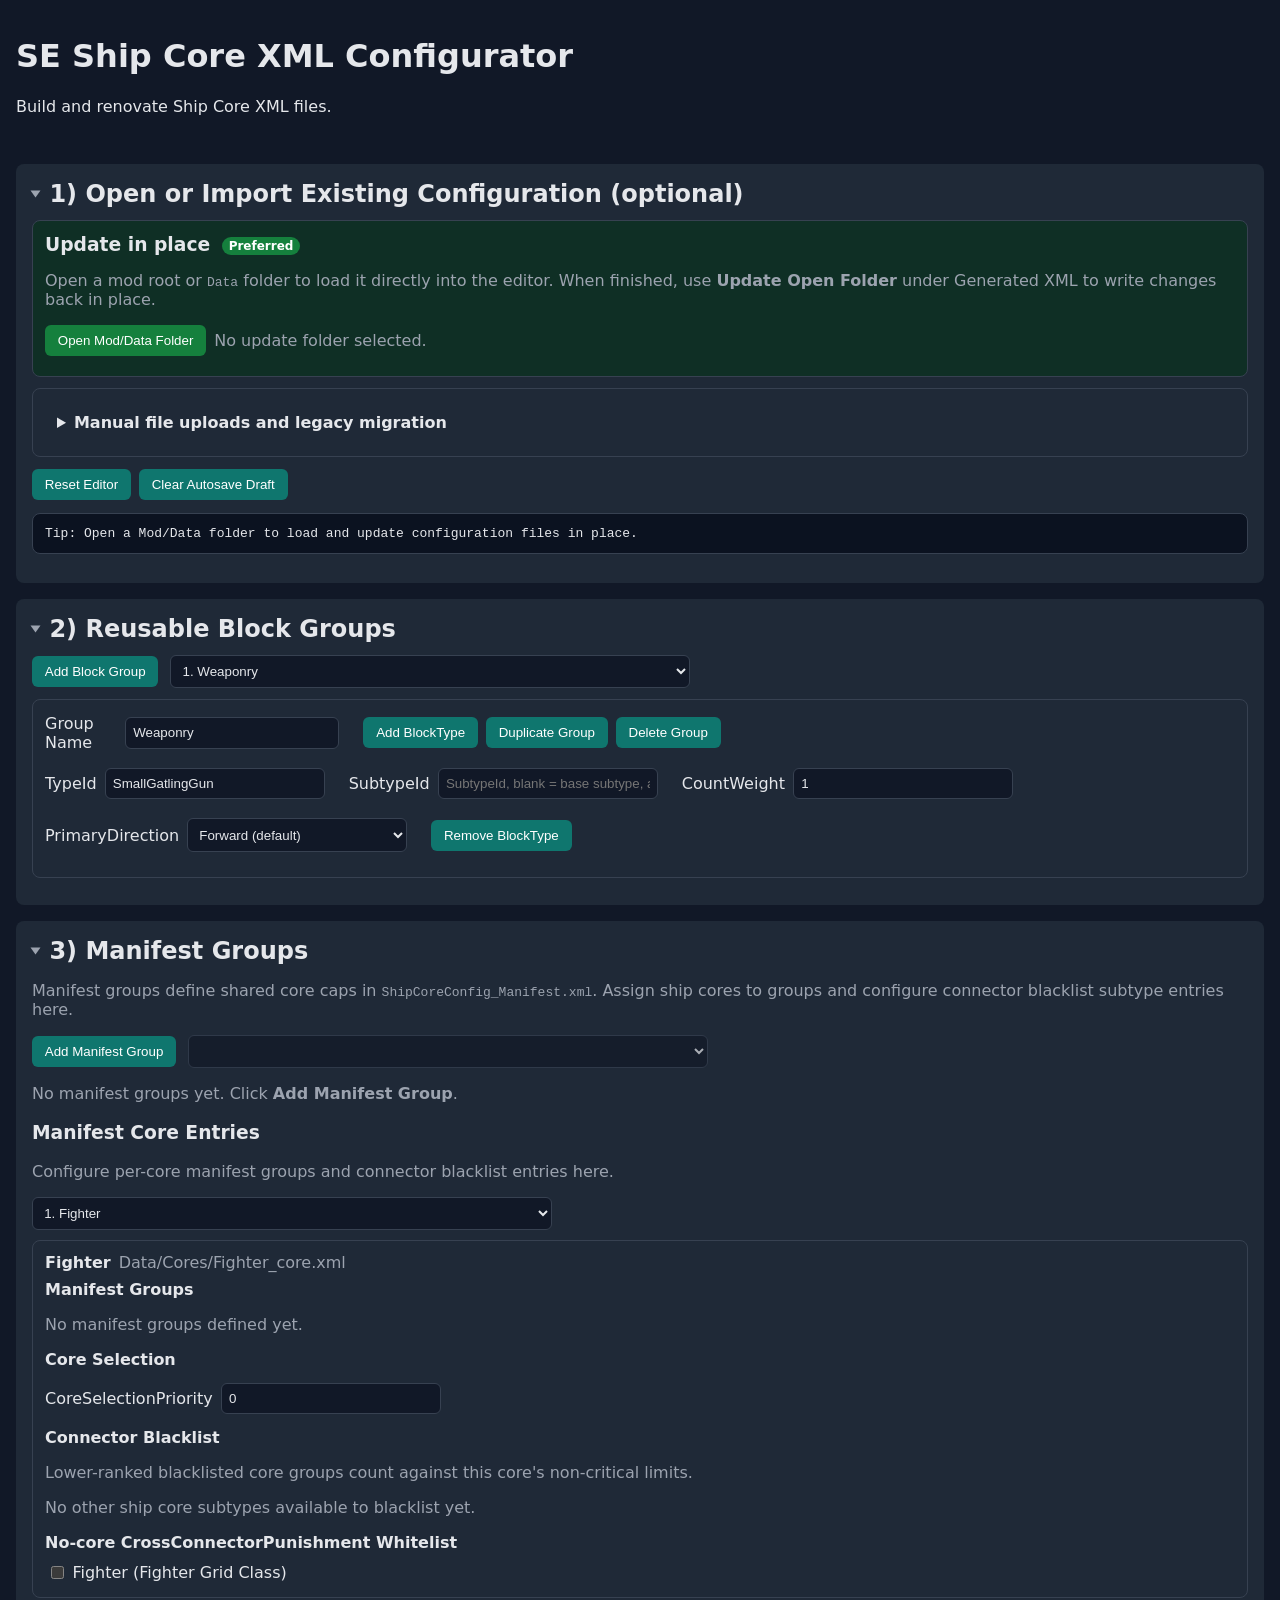
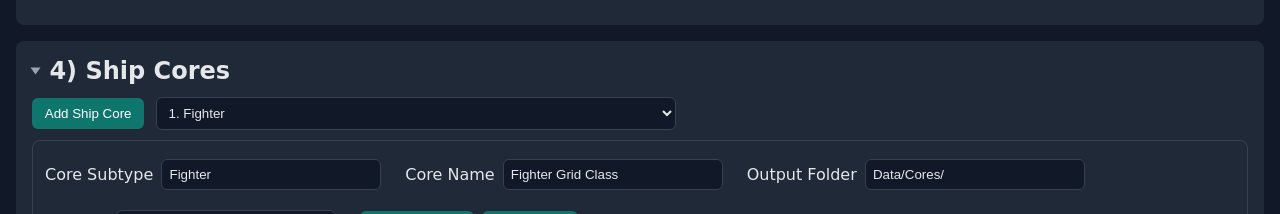
<file: docs/index.html>
<!doctype html>
<html>
<head>
  <meta charset="utf-8" />
  <meta http-equiv="refresh" content="0; url=./configurator/" />
  <title>SE Ship Core Docs</title>
</head>
<body>
  <p>Redirecting to <a href="./configurator/">configurator</a>.</p>
  <p>Design notes: <a href="./threading-plan.md">threading plan</a>.</p>
</body>
</html>
</file>
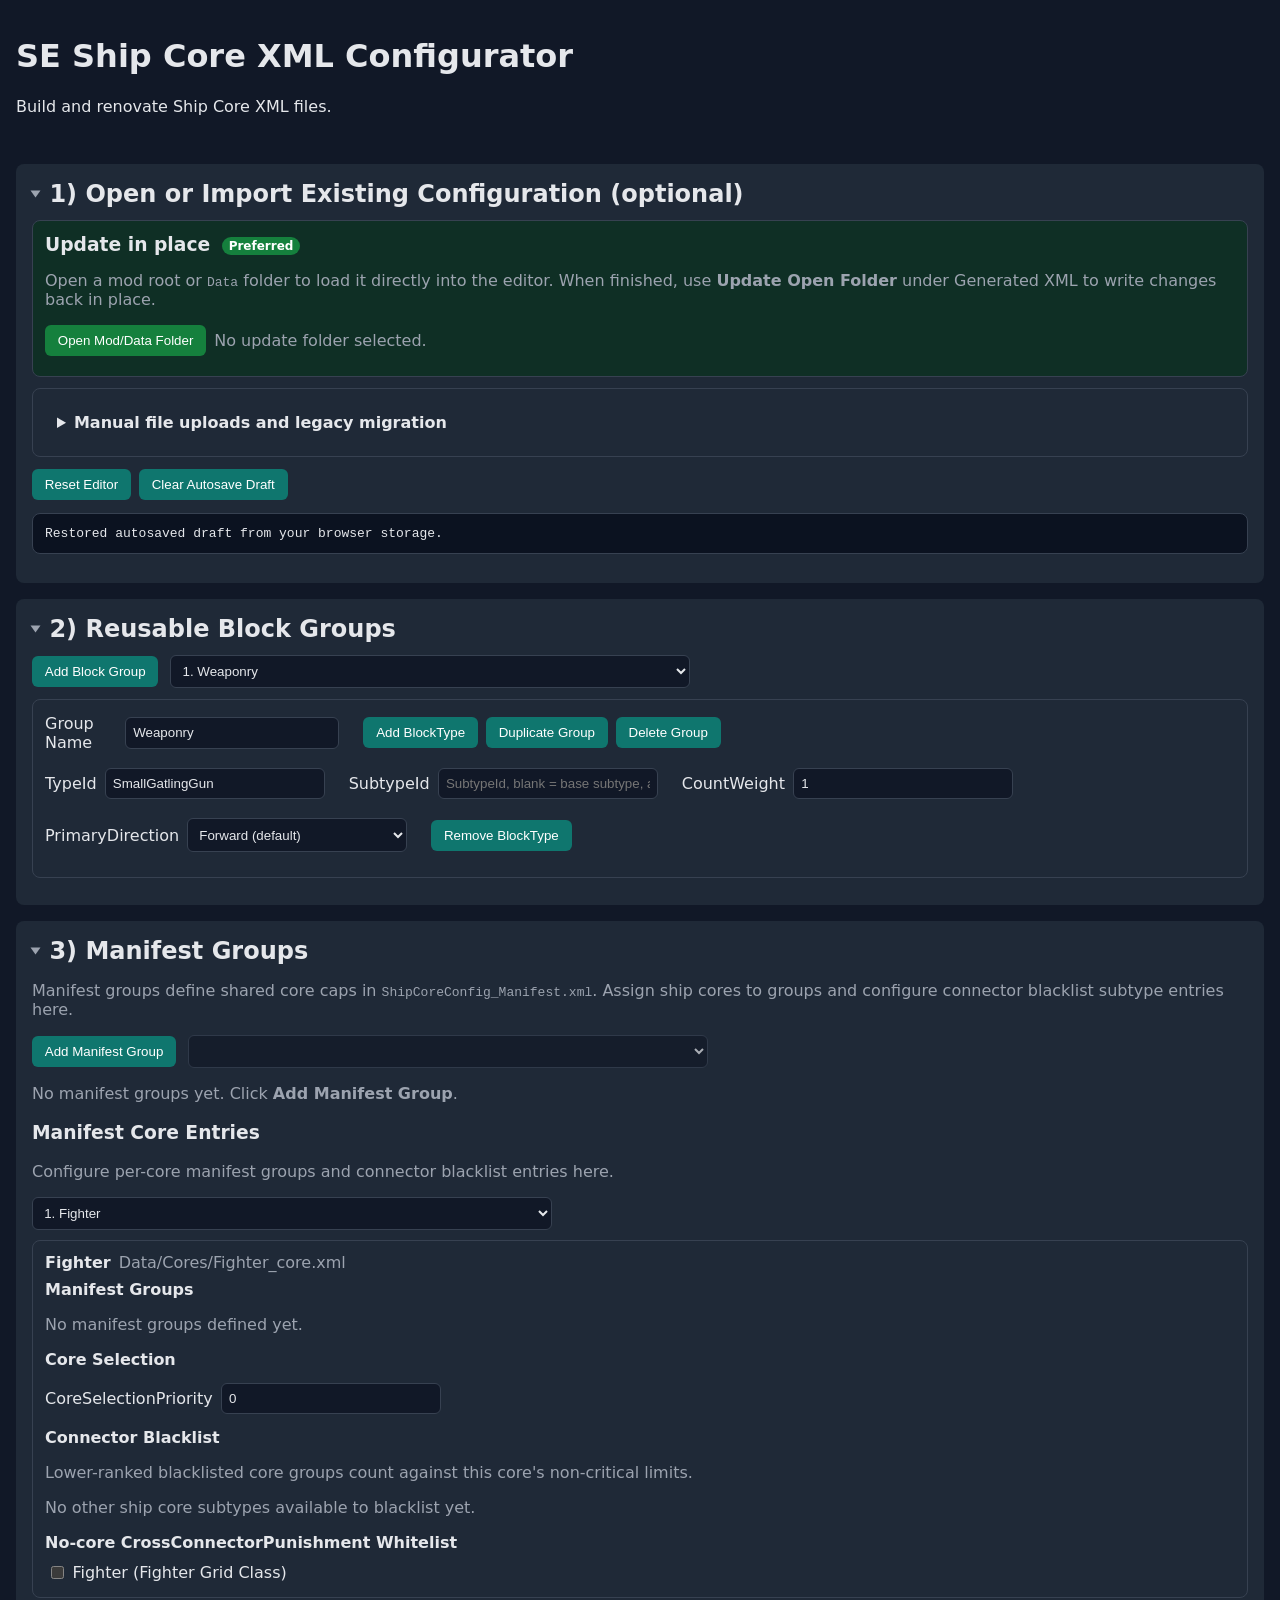
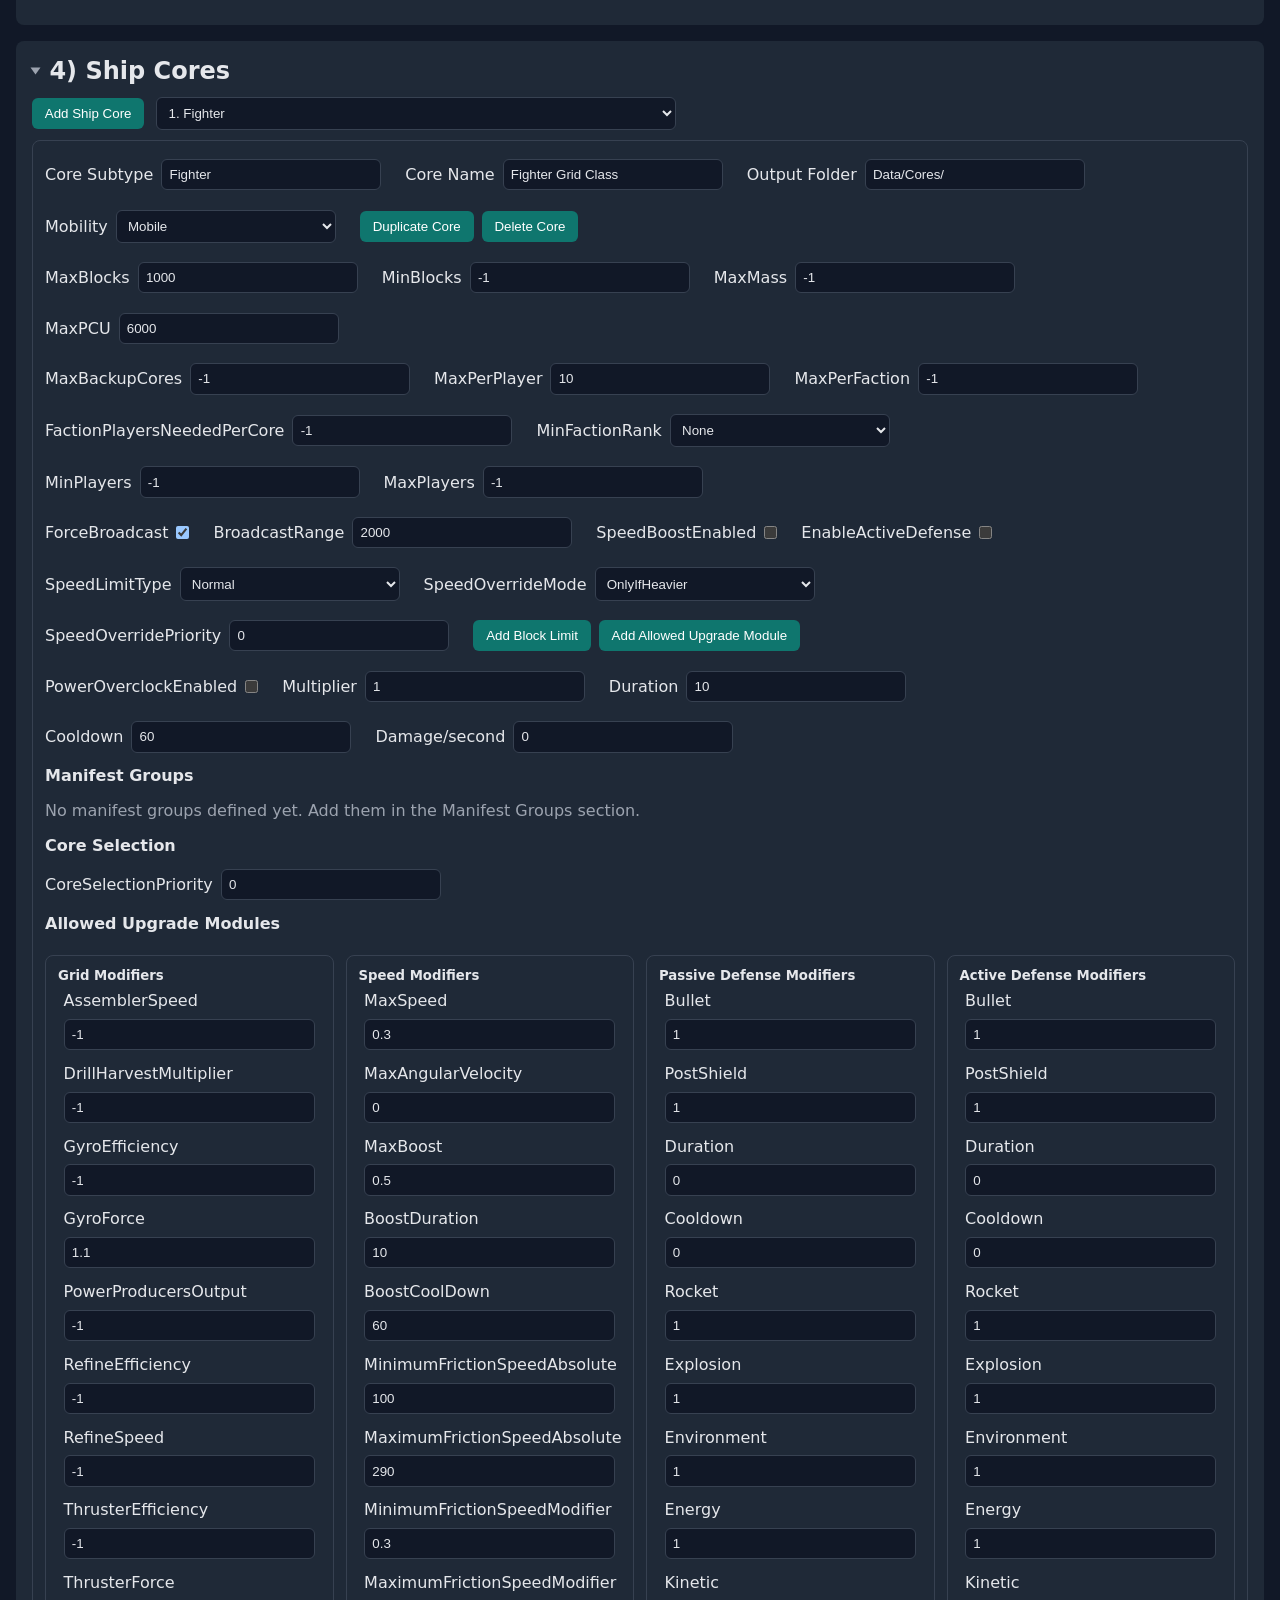
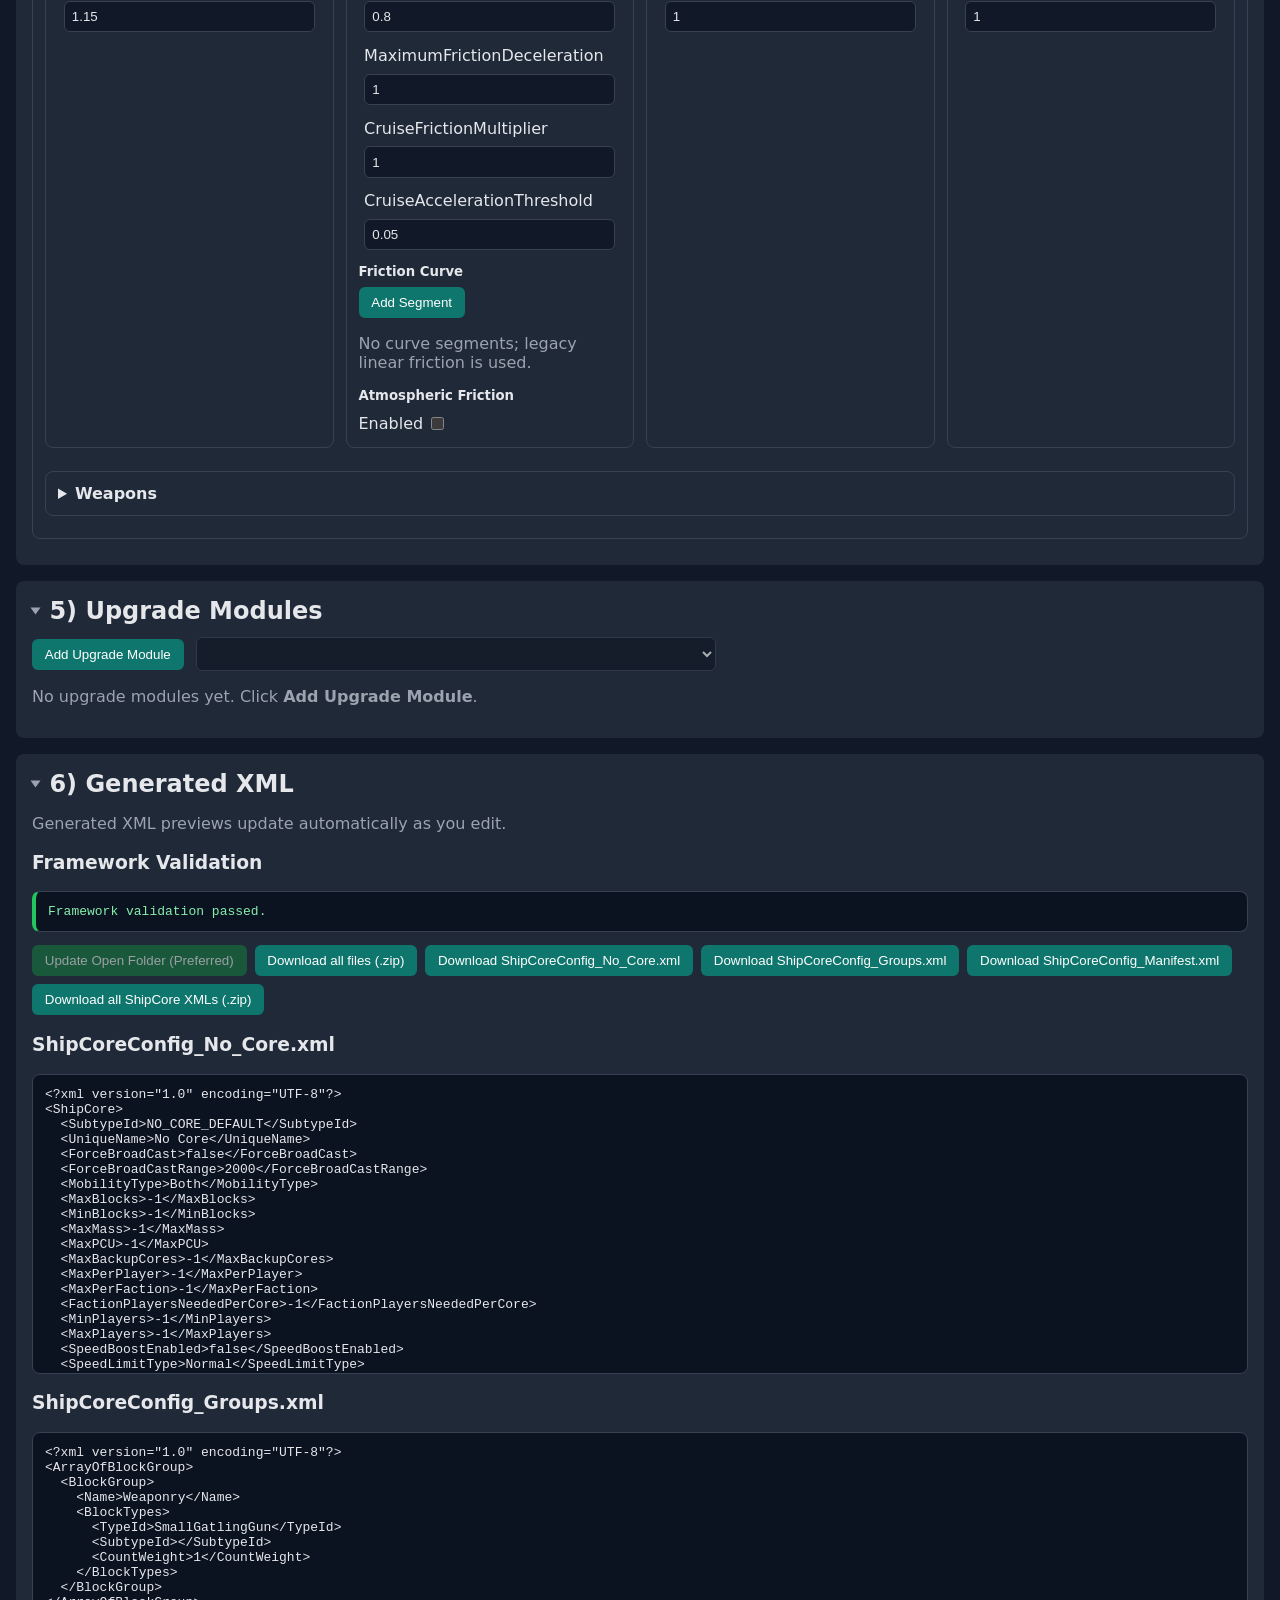
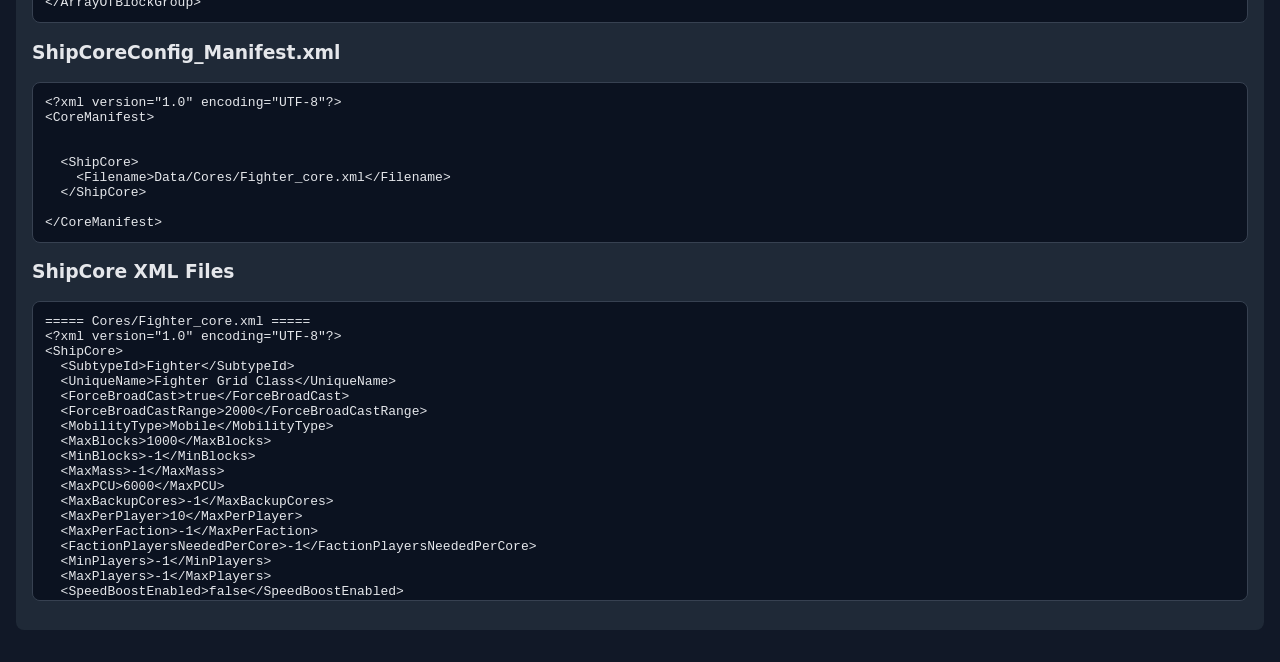
<file: docs/configurator/index.html>
<!doctype html>
<html lang="en">
<head>
  <meta charset="UTF-8" />
  <meta name="viewport" content="width=device-width, initial-scale=1.0" />
  <title>SE Ship Core XML Configurator</title>
  <link rel="stylesheet" href="./styles.css" />
</head>
<body>
  <header>
    <h1>SE Ship Core XML Configurator</h1>
    <p>Build and renovate Ship Core XML files.</p>
  </header>

  <main>
    <details class="panel" open>
      <summary class="panel-summary"><h2>1) Open or Import Existing Configuration (optional)</h2></summary>
      <div class="panel-content">
      <section class="card preferred-option" aria-labelledby="preferredFolderHeading">
        <h3 id="preferredFolderHeading">Update in place <span class="preferred-badge">Preferred</span></h3>
        <p class="muted">Open a mod root or <code>Data</code> folder to load it directly into the editor. When finished, use <strong>Update Open Folder</strong> under Generated XML to write changes back in place.</p>
        <div class="row wrap">
          <button id="openUpdateFolder" class="button-green">Open Mod/Data Folder</button>
          <span id="updateFolderStatus" class="muted">No update folder selected.</span>
        </div>
      </section>

      <details id="manualUploadOptions" class="card upload-subsection">
        <summary>Manual file uploads and legacy migration</summary>
        <div class="upload-subsection-content">
          <p class="muted">Use these fallback options when folder access is unavailable. Recognized tags are loaded into the editor; unknown tags are ignored.</p>
          <div class="row wrap file-upload-row">
            <label class="file-label">Groups XML
              <input id="groupsXmlFile" type="file" accept=".xml" />
            </label>
            <label class="file-label">Manifest XML
              <input id="manifestXmlFile" type="file" accept=".xml" />
            </label>
            <label class="file-label">No Core XML
              <input id="noCoreXmlFile" type="file" accept=".xml" />
            </label>
            <label class="file-label">ShipCore / UpgradeModule XML files
              <input id="coreXmlFiles" type="file" accept=".xml" multiple />
            </label>
            <label class="file-label">Upload Folder
              <input id="folderUpload" type="file" webkitdirectory multiple />
            </label>
            <label class="file-label">Upload ZIP
              <input id="zipUpload" type="file" accept=".zip" />
            </label>
            <label class="file-label">Upgrade Module SBCs
              <input id="upgradeModuleSbcFiles" type="file" accept=".sbc" multiple />
            </label>
          </div>
          <div class="row wrap">
            <button id="loadUploadedXml">Load Uploaded XML</button>
          </div>

          <h3>Migrate Legacy GridClass ModConfig</h3>
          <p class="muted">Load an older <code>&lt;ModConfig&gt;</code> file (with <code>DefaultGridClass</code> and <code>GridClasses</code>) and auto-populate no-core, cores, and block groups.</p>
          <div class="row wrap file-upload-row">
            <label class="file-label">Legacy ModConfig XML
              <input id="legacyModConfigFile" type="file" accept=".xml" />
            </label>
            <label class="file-label">Limit merge mode
              <select id="legacyLimitMergeMode">
                <option value="strict">Strict (TypeId + SubtypeId + CountWeight)</option>
                <option value="typesOnly">Block types only (ignore CountWeight)</option>
              </select>
            </label>
          </div>
          <div class="row wrap">
            <button id="loadLegacyModConfig">Migrate Legacy ModConfig</button>
          </div>
        </div>
      </details>

      <div class="row wrap editor-reset-actions">
        <button id="resetEditor">Reset Editor</button>
        <button id="resetDraftStorage">Clear Autosave Draft</button>
      </div>
      <pre id="importStatus" class="code-block"></pre>
      </div>
    </details>

    <details class="panel" open>
      <summary class="panel-summary"><h2>2) Reusable Block Groups</h2></summary>
      <div class="panel-content">
      <div class="menu-controls">
        <button id="addGroup">Add Block Group</button>
        <select id="selectedGroup" aria-label="Selected Group"></select>
      </div>
      <div id="blockGroups"></div>
      </div>
    </details>

    <details class="panel" open>
      <summary class="panel-summary"><h2>3) Manifest Groups</h2></summary>
      <div class="panel-content">
      <p class="muted">Manifest groups define shared core caps in <code>ShipCoreConfig_Manifest.xml</code>. Assign ship cores to groups and configure connector blacklist subtype entries here.</p>
      <div class="menu-controls">
        <button id="addManifestGroup">Add Manifest Group</button>
        <select id="selectedManifestGroup" aria-label="Selected Manifest Group"></select>
      </div>
      <div id="manifestGroups"></div>
      </div>
    </details>

    <details class="panel" open>
      <summary class="panel-summary"><h2>4) Ship Cores</h2></summary>
      <div class="panel-content">
      <div class="menu-controls">
        <button id="addCore">Add Ship Core</button>
        <select id="selectedCore" aria-label="Selected Core"></select>
      </div>
      <div id="shipCores"></div>
      </div>
    </details>


    <details class="panel" open>
      <summary class="panel-summary"><h2>5) Upgrade Modules</h2></summary>
      <div class="panel-content">
      <div class="menu-controls">
        <button id="addUpgradeModule">Add Upgrade Module</button>
        <select id="selectedUpgradeModule" aria-label="Selected Upgrade Module"></select>
      </div>
      <div id="upgradeModules"></div>
      </div>
    </details>

    <details class="panel" open>
      <summary class="panel-summary"><h2>6) Generated XML</h2></summary>
      <div class="panel-content">
      <p class="muted">Generated XML previews update automatically as you edit.</p>
      <h3>Framework Validation</h3>
      <pre id="validationStatus" class="code-block validation-status" aria-live="polite"></pre>
      <div class="row wrap">
        <button hidden="hidden" id="generateXml">Generate</button>
        <button id="updateSelectedFolder" class="button-green" disabled>Update Open Folder (Preferred)</button>
        <button id="downloadAllFiles">Download all files (.zip)</button>
        <button id="downloadNoCore">Download ShipCoreConfig_No_Core.xml</button>
        <button id="downloadGroups">Download ShipCoreConfig_Groups.xml</button>
        <button id="downloadManifest">Download ShipCoreConfig_Manifest.xml</button>
        <button id="downloadCores">Download all ShipCore XMLs (.zip)</button>
      </div>
      <h3>ShipCoreConfig_No_Core.xml</h3>
      <pre id="noCoreXml" class="code-block"></pre>
      <h3>ShipCoreConfig_Groups.xml</h3>
      <pre id="groupsXml" class="code-block"></pre>
      <h3>ShipCoreConfig_Manifest.xml</h3>
      <pre id="manifestXml" class="code-block"></pre>
      <h3>ShipCore XML Files</h3>
      <pre id="coresXml" class="code-block"></pre>
      </div>
    </details>
  </main>

  <script type="module" src="./app.js?v=1017"></script>
</body>
</html>
</file>
<file: docs/configurator/styles.css>
:root {
  /* keep sizing predictable so inputs stay inside cards/labels */
  color-scheme: dark;
  --bg: #111827;
  --panel: #1f2937;
  --text: #e5e7eb;
  --muted: #9ca3af;
}
*, *::before, *::after {
  box-sizing: border-box;
}

body {
  margin: 0;
  font-family: Inter, system-ui, sans-serif;
  background: var(--bg);
  color: var(--text);
}
header, main {
  max-width: 1900px;
  margin: 0 auto;
  padding: 1rem;
}
.panel {
  background: var(--panel);
  border-radius: 8px;
  padding: 1rem;
  margin-bottom: 1rem;
}
.panel-summary {
  display: flex;
  align-items: center;
  gap: 0.65rem;
  cursor: pointer;
  list-style: none;
}
.panel-summary::-webkit-details-marker {
  display: none;
}
.panel-summary::before {
  content: "";
  width: 0;
  height: 0;
  border-top: 0.32rem solid transparent;
  border-bottom: 0.32rem solid transparent;
  border-left: 0.45rem solid var(--muted);
  transition: transform 0.15s ease;
}
.panel[open] > .panel-summary::before {
  transform: rotate(90deg);
}
.panel-summary h2 {
  margin: 0;
}
.panel-content {
  margin-top: 0.75rem;
}
.row { display: flex; gap: 0.5rem; align-items: center; margin-bottom: 0.5rem; }
.wrap { flex-wrap: wrap; }
textarea, input, select {
  width: 100%;
  margin: 0.35rem 0;
  padding: 0.45rem;
  border-radius: 6px;
  border: 1px solid #374151;
  background: #111827;
  color: var(--text);
}
.file-upload-row {
  gap: 1rem;
  margin-bottom: 0.85rem;
}
.file-label {
  min-width: 260px;
  flex: 1;
  padding: 0.35rem 0.45rem 0.2rem;
  border: 1px solid #374151;
  border-radius: 8px;
  background: #0f172a;
}
.file-label input {
  display: block;
  width: 100%;
  margin-top: 0.45rem;
}
.preferred-option {
  border-color: #16a34a;
  background: #0f2f25;
}
.preferred-option h3 {
  margin: 0.1rem 0 0.35rem;
}
.preferred-badge {
  display: inline-block;
  margin-left: 0.35rem;
  padding: 0.15rem 0.4rem;
  border-radius: 999px;
  background: #15803d;
  color: white;
  font-size: 0.75rem;
  vertical-align: middle;
}
.upload-subsection {
  padding: 0;
}
.upload-subsection > summary {
  cursor: pointer;
  padding: 0.75rem;
  font-weight: 600;
}
.upload-subsection-content {
  padding: 0 0.75rem 0.75rem;
}
.editor-reset-actions {
  margin-top: 0.75rem;
}
button {
  background: #0f766e;
  color: white;
  border: 0;
  border-radius: 6px;
  padding: 0.5rem 0.8rem;
  cursor: pointer;
}
button:hover { background: #0d9488; }
button:disabled {
  cursor: not-allowed;
  opacity: 0.55;
}
button:disabled:hover { background: #0f766e; }

.button-green {
  background: #15803d;
}
.button-green:hover {
  background: #16a34a;
}
.button-green:disabled:hover { background: #15803d; }
.code-block {
  background: #0b1220;
  border: 1px solid #374151;
  border-radius: 8px;
  padding: 0.75rem;
  white-space: pre-wrap;
  max-height: 300px;
  overflow: auto;
}
.validation-status {
  border-left-width: 4px;
}
.validation-errors {
  border-left-color: #ef4444;
  color: #fca5a5;
}
.validation-warnings {
  border-left-color: #f59e0b;
  color: #fcd34d;
}
.validation-passed {
  border-left-color: #22c55e;
  color: #86efac;
}
.card {
  border: 1px solid #374151;
  border-radius: 8px;
  padding: 0.75rem;
  margin: 0.65rem 0;
}

.block-limit-panel {
  padding: 0;
}

.block-limit-summary {
  cursor: pointer;
  padding: 0.75rem;
  font-weight: 600;
}


.block-limit-summary--missing-groups {
  color: #f87171;
}

.block-limit-summary--warning,
.block-limit-warning {
  color: #fbbf24;
}

.block-limit-content {
  padding: 0 0.75rem 0.75rem;
}
.card h4 { margin: 0.25rem 0 0.5rem; }
.small { width: 220px; }
.no-core-output-disabled {
  background: #1f2937;
  color: #9ca3af;
}
.inline { display: inline-flex; gap: 0.5rem; align-items: center; margin-right: 1rem; }
.menu-controls {
  display: flex;
  align-items: center;
  gap: 0.75rem;
  margin-bottom: 0.65rem;
}
.menu-controls select {
  min-width: 320px;
  max-width: 520px;
  margin: 0;
}
.modifier-row {
  display: grid;
  gap: 0.75rem;
  margin: 0.75rem 0;
}
.four-columns {
  grid-template-columns: repeat(4, minmax(240px, 1fr));
}
.modifier-column h5 {
  margin: 0 0 0.5rem;
}
.modifier-field {
  display: flex;
  flex-direction: column;
  gap: 0.2rem;
  margin-bottom: 0.5rem;
  padding: 0 0.35rem;
}
.modifier-field input {
  width: 100%;
  min-width: 0;
}
.muted { color: var(--muted); }

.group-checklist {
  display: grid;
  grid-template-columns: repeat(auto-fit, minmax(220px, 1fr));
  gap: 0.35rem 0.75rem;
  margin-top: 0.35rem;
}
.group-checklist-item {
  display: inline-flex;
  align-items: center;
  gap: 0.5rem;
  padding: 0.2rem 0.4rem;
  border-radius: 6px;
}

.group-checklist-item.selected {
  background: rgba(34, 197, 94, 0.2);
  color: #86efac;
}
.group-checklist-item.invalid {
  background: rgba(239, 68, 68, 0.2);
  color: #fca5a5;
}
.group-checklist-item input {
  width: auto;
  margin: 0;
}

.group-search {
  margin-top: 0.35rem;
  margin-bottom: 0.45rem;
  max-width: 520px;
}
</file>
